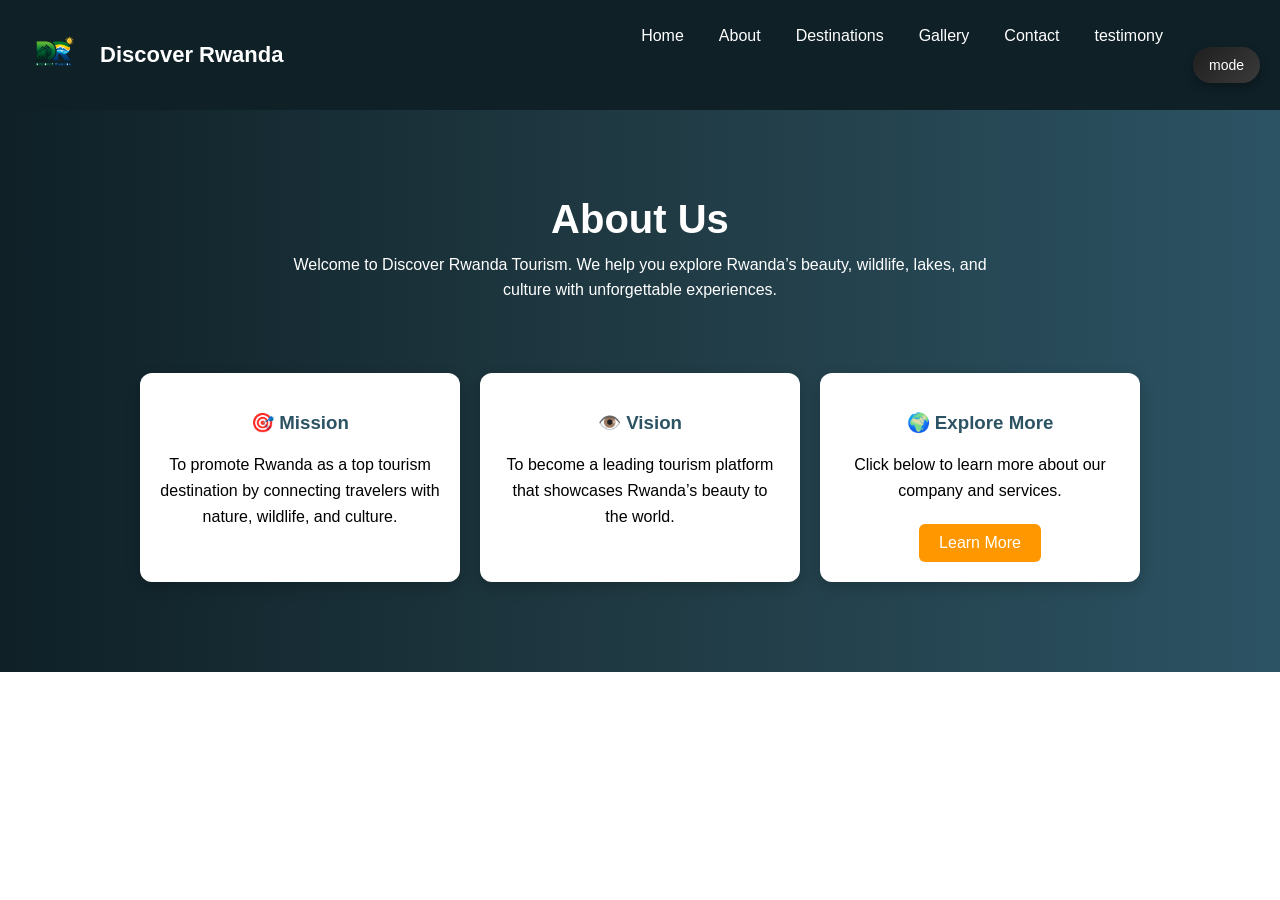
<file: about.html>
<!DOCTYPE html>

<html lang="en">
<head>
<meta charset="UTF-8">
<meta name="viewport" content="width=device-width, initial-scale=1.0">
<title>Visit Rwanda</title>
<link rel="stylesheet" href="css/style.css">
</head>

<body>

<!-- NAVBAR -->

<header id="navbar">
  <!-- <h1>Visit Rwanda</h1> -->
    <div class="logo">
    <img src="images/logo.png" alt="Discover Rwanda Logo">
    <h1>Discover Rwanda</h1>
  </div>
  <nav>
    <ul id="menu">
      <li><a href="index.html">Home</a></li>
      <li><a href="about.html">About</a></li>
      <li><a href="destinations.html">Destinations</a></li>
      <li><a href="gallery.html">Gallery</a></li>
      <li><a href="contact.html">Contact</a></li>
      <li><a href="testimony.html">testimony</a></li>
      <li><button class="dark-toggle" onclick="toggleDarkMode()">mode</button></li>
    </ul>
    
  </nav>
</header>
<!-- ABOUT SECTION -->
<div id="about" class="about-section">

    <h1>About Us</h1>
    <p>
        Welcome to Discover Rwanda Tourism. We help you explore Rwanda’s beauty,
        wildlife, lakes, and culture with unforgettable experiences.
    </p>

    <!-- Mission & Vision Cards -->
    <div class="cards">

        <div class="card">
            <h3>🎯 Mission</h3>
            <p>
                To promote Rwanda as a top tourism destination by connecting travelers
                with nature, wildlife, and culture.
            </p>
        </div>

        <div class="card">
            <h3>👁️ Vision</h3>
            <p>
                To become a leading tourism platform that showcases Rwanda’s beauty
                to the world.
            </p>
        </div>

        <div class="card">
            <h3>🌍 Explore More</h3>
            <p>
                Click below to learn more about our company and services.
            </p>

            <button onclick="openModal()">Learn More</button>
        </div>

    </div>
</div>

<!-- MODAL -->
<div class="modal" id="aboutModal">
    <div class="modal-content">
        <span class="close" onclick="closeModal()">&times;</span>

        <h2>🌍 Discover Rwanda Tourism</h2>
        <p>
            We are dedicated to offering the best travel experiences across Rwanda.
            From gorilla trekking in Volcanoes National Park, relaxing at Lake Kivu,
            to exploring Nyungwe Forest — we make your journey unforgettable.
        </p>

        <p>
            Our platform is designed for both local and international tourists,
            ensuring safe, guided, and enjoyable travel experiences.
        </p>
    </div>
</div>
<script type="text/javascript">
	    function openModal(){
        document.getElementById("aboutModal").style.display = "flex";
    }

    function closeModal(){
        document.getElementById("aboutModal").style.display = "none";
    }

    window.onclick = function(event){
        let modal = document.getElementById("aboutModal");
        if(event.target === modal){
            modal.style.display = "none";
        }
    }
</script>
</body>
</html>
</file>
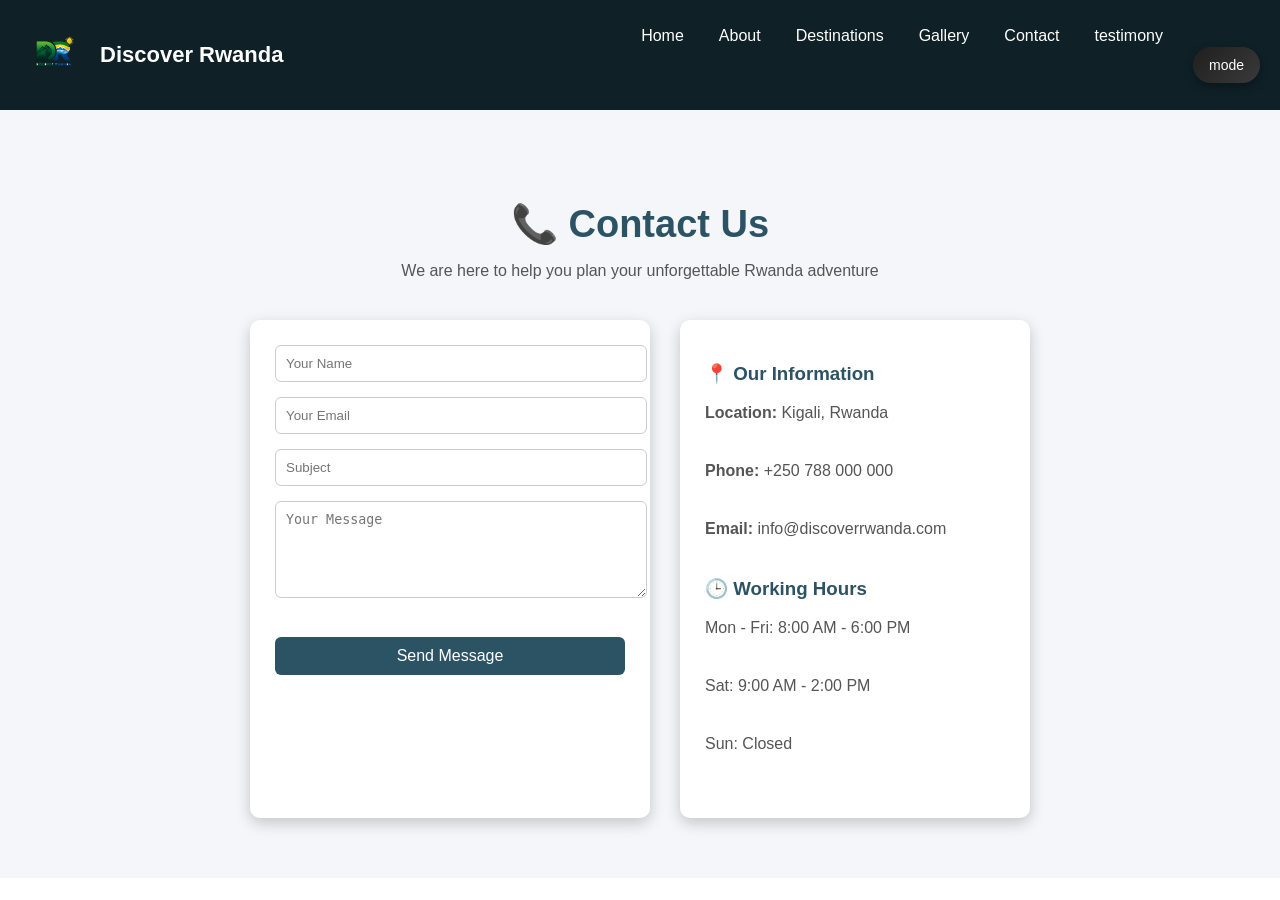
<file: contact.html>
<!DOCTYPE html>

<html lang="en">
<head>
<meta charset="UTF-8">
<meta name="viewport" content="width=device-width, initial-scale=1.0">
<title>Visit Rwanda</title>
<link rel="stylesheet" href="css/style.css">
</head>

<body>

<!-- NAVBAR -->

<header id="navbar">
  <!-- <h1>Visit Rwanda</h1> -->
    <div class="logo">
    <img src="images/logo.png" alt="Discover Rwanda Logo">
    <h1>Discover Rwanda</h1>
  </div>
  <nav>
    <ul id="menu">
      <li><a href="index.html">Home</a></li>
      <li><a href="about.html">About</a></li>
      <li><a href="destinations.html">Destinations</a></li>
      <li><a href="gallery.html">Gallery</a></li>
      <li><a href="contact.html">Contact</a></li>
      <li><a href="testimony.html">testimony</a></li>
      <li><button class="dark-toggle" onclick="toggleDarkMode()">mode</button></li>
    </ul>
    
  </nav>
</header>


<!-- CONTACT -->

<section class="contact-section">
    <h1>📞 Contact Us</h1>
    <p>We are here to help you plan your unforgettable Rwanda adventure</p>

    <div class="contact-container">

        <!-- Contact Form -->
        <form class="contact-form">
            <input type="text" placeholder="Your Name" required>
            <input type="email" placeholder="Your Email" required>
            <input type="text" placeholder="Subject" required>
            <textarea placeholder="Your Message" rows="5" required></textarea>
            <button type="submit">Send Message</button>
        </form>

        <!-- Contact Info -->
        <div class="contact-info">
            <h3>📍 Our Information</h3>
            <p><strong>Location:</strong> Kigali, Rwanda</p>
            <p><strong>Phone:</strong> +250 788 000 000</p>
            <p><strong>Email:</strong> info@discoverrwanda.com</p>

            <h3>🕒 Working Hours</h3>
            <p>Mon - Fri: 8:00 AM - 6:00 PM</p>
            <p>Sat: 9:00 AM - 2:00 PM</p>
            <p>Sun: Closed</p>
        </div>

    </div>
</section>
</body>
</html>
</file>
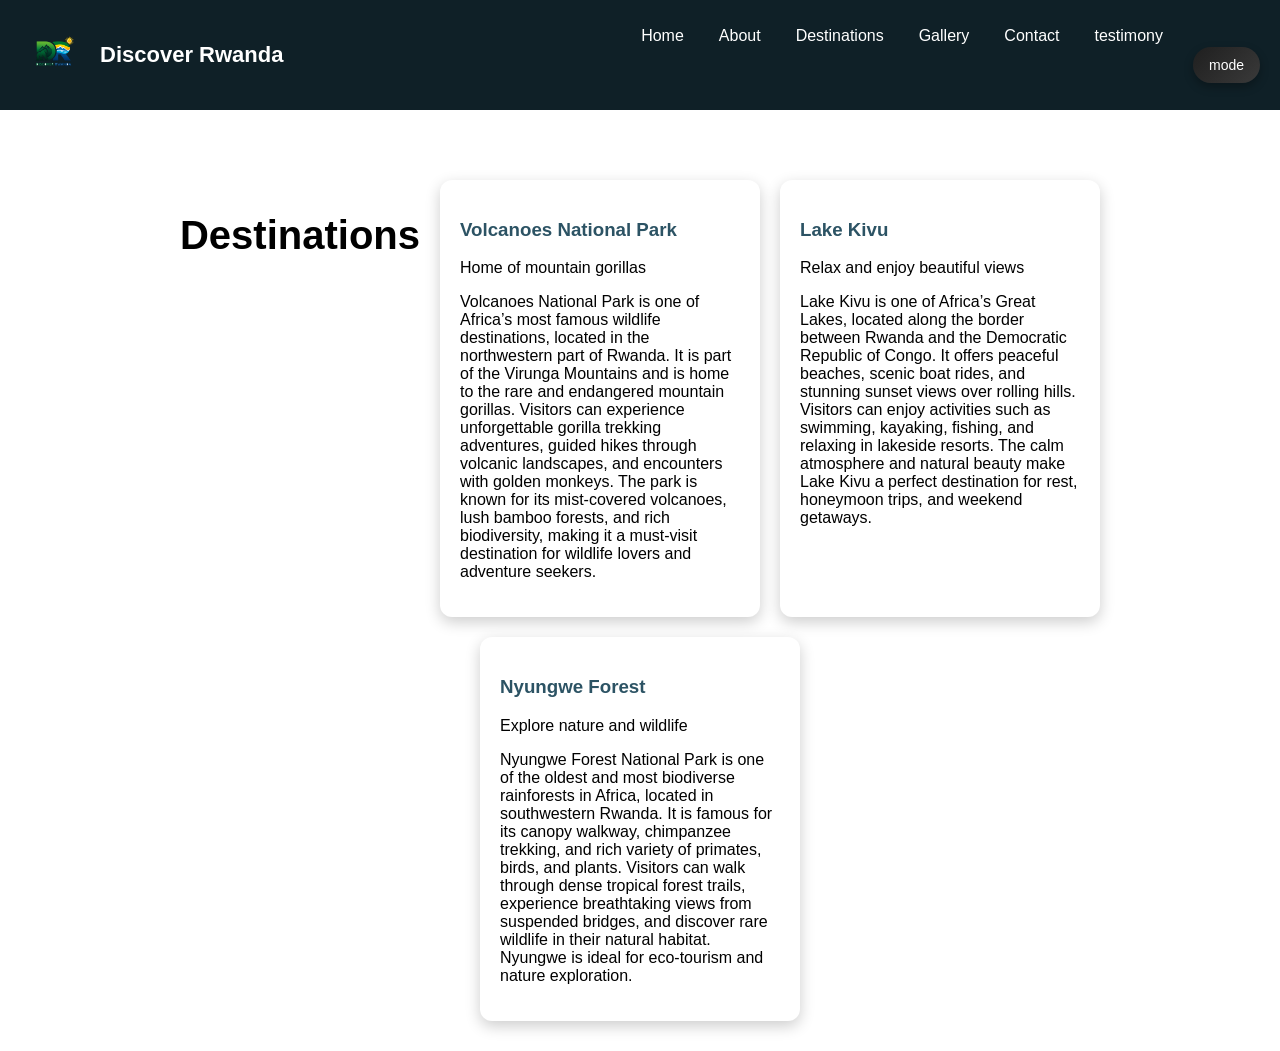
<file: destinations.html>
<!DOCTYPE html>

<html lang="en">
<head>
<meta charset="UTF-8">
<meta name="viewport" content="width=device-width, initial-scale=1.0">
<title>Visit Rwanda</title>
<link rel="stylesheet" href="css/style.css">
</head>

<body>

<!-- NAVBAR -->

<header id="navbar">
  <!-- <h1>Visit Rwanda</h1> -->
    <div class="logo">
    <img src="images/logo.png" alt="Discover Rwanda Logo">
    <h1>Discover Rwanda</h1>
  </div>
  <nav>
    <ul id="menu">
      <li><a href="index.html">Home</a></li>
      <li><a href="about.html">About</a></li>
      <li><a href="destinations.html">Destinations</a></li>
      <li><a href="gallery.html">Gallery</a></li>
      <li><a href="contact.html">Contact</a></li>
      <li><a href="testimony.html">testimony</a></li>
      <li><button class="dark-toggle" onclick="toggleDarkMode()">mode</button></li>
    </ul>
    
  </nav>
</header>
<!-- DESTINATIONS -->

<section id="destinations" class="cards">
    <h1>Destinations</h1>
  <div class="card">
    <h3>Volcanoes National Park</h3>
    <p>Home of mountain gorillas</p>
    <p>Volcanoes National Park is one of Africa’s most famous wildlife destinations, located in the northwestern part of Rwanda. It is part of the Virunga Mountains and is home to the rare and endangered mountain gorillas. Visitors can experience unforgettable gorilla trekking adventures, guided hikes through volcanic landscapes, and encounters with golden monkeys. The park is known for its mist-covered volcanoes, lush bamboo forests, and rich biodiversity, making it a must-visit destination for wildlife lovers and adventure seekers.</p>
  </div>
  <div class="card">
    <h3>Lake Kivu</h3>
    <p>Relax and enjoy beautiful views</p>
    <p>Lake Kivu is one of Africa’s Great Lakes, located along the border between Rwanda and the Democratic Republic of Congo. It offers peaceful beaches, scenic boat rides, and stunning sunset views over rolling hills. Visitors can enjoy activities such as swimming, kayaking, fishing, and relaxing in lakeside resorts. The calm atmosphere and natural beauty make Lake Kivu a perfect destination for rest, honeymoon trips, and weekend getaways.</p>
  </div>
  <div class="card">
    <h3>Nyungwe Forest</h3>
    <p>Explore nature and wildlife</p>
    <p>

Nyungwe Forest National Park is one of the oldest and most biodiverse rainforests in Africa, located in southwestern Rwanda. It is famous for its canopy walkway, chimpanzee trekking, and rich variety of primates, birds, and plants. Visitors can walk through dense tropical forest trails, experience breathtaking views from suspended bridges, and discover rare wildlife in their natural habitat. Nyungwe is ideal for eco-tourism and nature exploration.</p>
  </div>
</section>
</body>
</html>
</file>
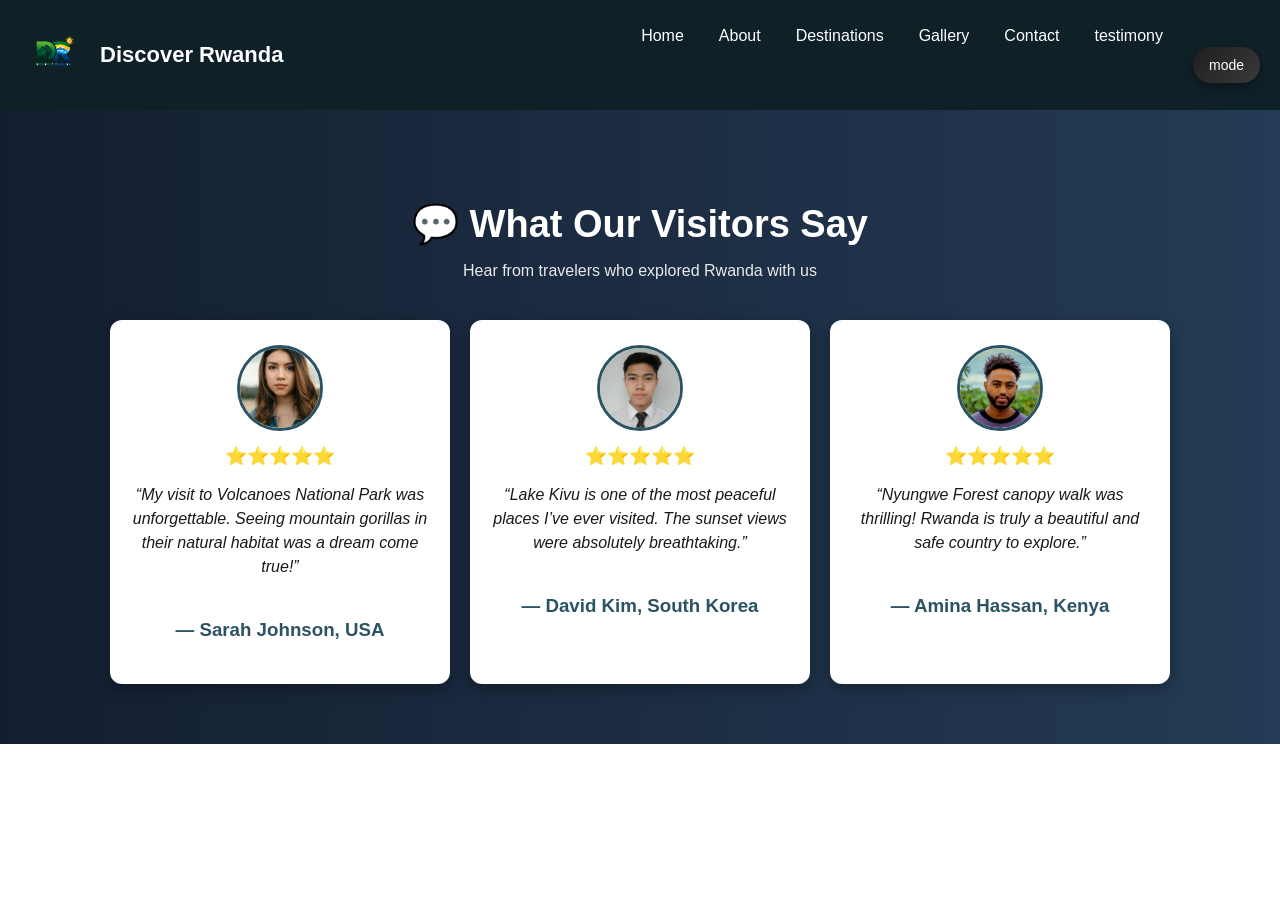
<file: testimony.html>
<!DOCTYPE html>

<html lang="en">
<head>
<meta charset="UTF-8">
<meta name="viewport" content="width=device-width, initial-scale=1.0">
<title>Visit Rwanda</title>
<link rel="stylesheet" href="css/style.css">
</head>

<body>

<!-- NAVBAR -->

<header id="navbar">
  <!-- <h1>Visit Rwanda</h1> -->
    <div class="logo">
    <img src="images/logo.png" alt="Discover Rwanda Logo">
    <h1>Discover Rwanda</h1>
  </div>
  <nav>
    <ul id="menu">
      <li><a href="index.html">Home</a></li>
      <li><a href="about.html">About</a></li>
      <li><a href="destinations.html">Destinations</a></li>
      <li><a href="gallery.html">Gallery</a></li>
      <li><a href="contact.html">Contact</a></li>
      <li><a href="testimony.html">testimony</a></li>
      <li><button class="dark-toggle" onclick="toggleDarkMode()">mode</button></li>
    </ul>
    
  </nav>
</header>
<!-- testimonial section -->



<section id="testimony" class="testimonial-section">
    <h1>💬 What Our Visitors Say</h1>
    <p>Hear from travelers who explored Rwanda with us</p>

    <div class="testimonial-container">

        <div class="testimonial-card">
            <img src="images/wman1.jpg" alt="Sarah">
            <div class="stars">⭐⭐⭐⭐⭐</div>
            <p>
                “My visit to Volcanoes National Park was unforgettable.
                Seeing mountain gorillas in their natural habitat was a dream come true!”
            </p>
            <h3>— Sarah Johnson, USA</h3>
        </div>

        <div class="testimonial-card">
            <img src="images/man1.jpg" alt="David">
            <div class="stars">⭐⭐⭐⭐⭐</div>
            <p>
                “Lake Kivu is one of the most peaceful places I’ve ever visited.
                The sunset views were absolutely breathtaking.”
            </p>
            <h3>— David Kim, South Korea</h3>
        </div>

        <div class="testimonial-card">
            <img src="images/man2.jpg" alt="Amina">
            <div class="stars">⭐⭐⭐⭐⭐</div>
            <p>
                “Nyungwe Forest canopy walk was thrilling!
                Rwanda is truly a beautiful and safe country to explore.”
            </p>
            <h3>— Amina Hassan, Kenya</h3>
        </div>

    </div>
</section>
</body>
</html>
</file>
<file: css/style.css>
body {
margin: 0;
font-family: 'Segoe UI';
transition: 0.4s;
}

/* NAVBAR */
header {
position: sticky;
top: 0;
background: linear-gradient(90deg, green, darkgreen);
color: white;
display: flex;
justify-content: space-between;
padding: 15px;
z-index: 1000;
}
#navbar {
    display: flex;
    justify-content: space-between;
    align-items: center;
    padding: 10px 20px;
    background: #0f2027;
    color: white;
}

/* Logo section */
.logo {
    display: flex;
    align-items: center;
    gap: 10px;
    margin: 0px;
}

.logo img {
    width: 70px;
    height: 90px;
    object-fit: contain;
    border-radius: 8px;
}



nav ul {
display: flex;
list-style: none;
gap: 20px;
}

nav a:hover {
text-decoration: underline;
}

.hero {
  position: relative;
  height: 400px;
  overflow: hidden;
}

/* SLIDES */
.slider img {
  width: 100%;
  height: 400px;
  object-fit: cover;
  display: none;
}

/* OVERLAY TEXT ON TOP */
.overlay {
  position: absolute;
  top: 50%;
  left: 50%;
  transform: translate(-50%, -50%);
  text-align: center;
  color: white;
  z-index: 2;
}

/* DARK BACKGROUND FOR READABILITY */
.overlay::before {
  content: "";
  position: absolute;
  top: -20px;
  left: -20px;
  right: -20px;
  bottom: -20px;
  background: rgba(0,0,0,0.5);
  z-index: -1;
  border-radius: 10px;
}

/* CARDS */
.cards {
display: grid;
grid-template-columns: repeat(auto-fit, minmax(250px,1fr));
gap: 20px;
padding: 30px;
}

.card {
background: white;
padding: 20px;
border-radius: 15px;
box-shadow: 0 5px 15px rgba(0,0,0,0.2);
transition: 0.3s;
}

.card:hover {
transform: translateY(-10px);
}

/* MODAL */
.modal {
display: none;
position: fixed;
width: 100%;
height: 100%;
background: rgba(0,0,0,0.7);
}

.modal-content {
background: white;
padding: 20px;
margin: 15% auto;
width: 300px;
text-align: center;
}

/* DARK MODE */
.dark {
background: #121212;
color: white;
}

.dark .card {
background: #1e1e1e;
}

/* RESPONSIVE */
@media(max-width:768px){
nav ul {
display: none;
flex-direction: column;
background: green;
position: absolute;
right: 0;
top: 60px;
}

nav ul.show {
display: flex;
}
}





/* HEADER */
header {
display: flex;
justify-content: space-between;
align-items: center;
padding: 15px 30px;
background: linear-gradient(90deg, #0a7d3b, #065c2a);
color: white;
position: sticky;
top: 0;
z-index: 1000;
}

/* LOGO */
header h1 {
margin: 0;
font-size: 22px;
}

/* NAV LINKS */
nav ul {
list-style: none;
display: flex;
gap: 25px;
margin: 0;
padding: 0;
}

nav ul li {
position: relative;
}

/* LINKS STYLE */
nav ul li a {
text-decoration: none;
color: white;
font-size: 16px;
padding: 8px 5px;
transition: 0.3s;
}

/* HOVER EFFECT (underline animation) */
nav ul li a::after {
content: "";
position: absolute;
left: 0;
bottom: 0;
width: 0%;
height: 2px;
background: yellow;
transition: 0.3s;
}

nav ul li a:hover::after {
width: 100%;
}

nav ul li a:hover {
color: #ffd700;
}

/* ACTIVE LINK */
nav ul li a.active {
border-bottom: 2px solid yellow;
}

/* MOBILE BUTTON */
.menu-btn {
display: none;
}

/* MOBILE RESPONSIVE */
@media (max-width: 768px) {

nav ul {
display: none;
flex-direction: column;
background: #0a7d3b;
position: absolute;
top: 70px;
right: 0;
width: 200px;
border-radius: 10px;
padding: 10px;
}

nav ul.show {
display: flex;
}

nav ul li {
text-align: center;
}

nav ul li a {
display: block;
padding: 10px;
}

.menu-btn {
display: block;
font-size: 26px;
background: none;
border: none;
color: white;
cursor: pointer;
}
}

/*mode button*/
.dark-toggle {
  background: linear-gradient(135deg, #1f1f1f, #3a3a3a);
  color: white;
  border: none;
  padding: 10px 16px;
  border-radius: 30px;
  cursor: pointer;
  font-size: 14px;
  display: flex;
  align-items: center;
  gap: 8px;
  transition: all 0.3s ease;
  box-shadow: 0 4px 10px rgba(0,0,0,0.3);
}

/* Hover effect */
.dark-toggle:hover {
  transform: scale(1.05);
  background: linear-gradient(135deg, #444, #111);
}

/* Active click effect */
.dark-toggle:active {
  transform: scale(0.95);
}
body {
    font-family: Arial, sans-serif;
}

/* Contact Section */
.contact-section {
    background: #f4f6f9;
    padding: 60px 20px;
    text-align: center;
}

.contact-section h1 {
    font-size: 38px;
    margin-bottom: 10px;
    color: #2c5364;
}

.contact-section p {
    margin-bottom: 40px;
    color: #555;
}

/* Container */
.contact-container {
    display: flex;
    justify-content: center;
    gap: 30px;
    flex-wrap: wrap;
}

/* Form */
.contact-form {
    background: white;
    padding: 25px;
    width: 350px;
    border-radius: 10px;
    box-shadow: 0 5px 15px rgba(0,0,0,0.2);
}

.contact-form input,
.contact-form textarea {
    width: 100%;
    margin-bottom: 15px;
    padding: 10px;
    border: 1px solid #ccc;
    border-radius: 6px;
    outline: none;
}

.contact-form button {
    width: 100%;
    padding: 10px;
    background: #2c5364;
    color: white;
    border: none;
    border-radius: 6px;
    cursor: pointer;
}

.contact-form button:hover {
    background: #1b3a4b;
}

/* Info */
.contact-info {
    background: white;
    padding: 25px;
    width: 300px;
    border-radius: 10px;
    box-shadow: 0 5px 15px rgba(0,0,0,0.2);
    text-align: left;
}

.contact-info h3 {
    color: #2c5364;
}
    /* Section */
    .about-section{
        padding:60px 20px;
        text-align:center;
        background:linear-gradient(to right,#0f2027,#203a43,#2c5364);
        color:white;
    }

    .about-section h1{
        font-size:40px;
        margin-bottom:10px;
    }

    .about-section p{
        max-width:700px;
        margin:auto;
        line-height:1.6;
    }

    /* Cards */
    .cards{
        display:flex;
        justify-content:center;
        gap:20px;
        flex-wrap:wrap;
        margin-top:40px;
    }

    .card{
        background:white;
        color:black;
        padding:20px;
        width:280px;
        border-radius:12px;
        box-shadow:0 5px 15px rgba(0,0,0,0.2);
        transition:0.3s;
        cursor:pointer;
    }

    .card:hover{
        transform:translateY(-8px);
    }

    .card h3{
        color:#2c5364;
    }

    /* Button */
    button{
        margin-top:20px;
        padding:10px 20px;
        border:none;
        background:#ff9800;
        color:white;
        font-size:16px;
        border-radius:6px;
        cursor:pointer;
    }

    button:hover{
        background:#e68900;
    }

    /* Modal */
    .modal{
        display:none;
        position:fixed;
        top:0;
        left:0;
        width:100%;
        height:100%;
        background:rgba(0,0,0,0.6);
        justify-content:center;
        align-items:center;
    }

    .modal-content{
        background:white;
        padding:30px;
        width:80%;
        max-width:600px;
        border-radius:10px;
        animation:fadeIn 0.3s ease-in-out;
    }

    @keyframes fadeIn{
        from{transform:scale(0.8);opacity:0;}
        to{transform:scale(1);opacity:1;}
    }

    .close{
        float:right;
        font-size:22px;
        cursor:pointer;
        color:red;
    }

    #destinations h1{
        font-size:40px;
        margin-bottom:10px; 	
    }


    /* testimonial section */

body {
    font-family: Arial, sans-serif;
}

/* Section */
.testimonial-section {
    background: linear-gradient(to right, #141e30, #243b55);
    color: white;
    text-align: center;
    padding: 60px 20px;
}

.testimonial-section h1 {
    font-size: 38px;
    margin-bottom: 10px;
}

.testimonial-section p {
    margin-bottom: 40px;
    opacity: 0.9;
}

/* Container */
.testimonial-container {
    display: flex;
    justify-content: center;
    gap: 20px;
    flex-wrap: wrap;
}

/* Card */
.testimonial-card {
    background: white;
    color: black;
    width: 300px;
    padding: 25px 20px;
    border-radius: 12px;
    box-shadow: 0 5px 15px rgba(0,0,0,0.3);
    transition: 0.3s;
    text-align: center;
}

.testimonial-card:hover {
    transform: translateY(-10px);
}

/* Profile Image */
.testimonial-card img {
    width: 80px;
    height: 80px;
    border-radius: 50%;
    object-fit: cover;
    border: 3px solid #2c5364;
    margin-bottom: 10px;
}

/* Text */
.testimonial-card p {
    font-style: italic;
    line-height: 1.5;
}

.testimonial-card h3 {
    margin-top: 15px;
    color: #2c5364;
}

/* Stars */
.stars {
    font-size: 18px;
    margin-bottom: 10px;
}

.footer {
    background: #0f2027;
    color: white;
    padding: 50px 20px 20px;
}

.footer-container {
    display: flex;
    justify-content: center;
    gap: 40px;
    flex-wrap: wrap;
}

.footer-box {
    width: 250px;
}

.footer-box h2,
.footer-box h3 {
    color: #ff9800;
}

.footer-box ul {
    list-style: none;
    padding: 0;
}

.footer-box ul li {
    margin: 8px 0;
    cursor: pointer;
}

.footer-box ul li:hover {
    color: #ff9800;
}

.footer-bottom {
    text-align: center;
    margin-top: 30px;
    border-top: 1px solid #444;
    padding-top: 15px;
    font-size: 14px;
}
</file>
